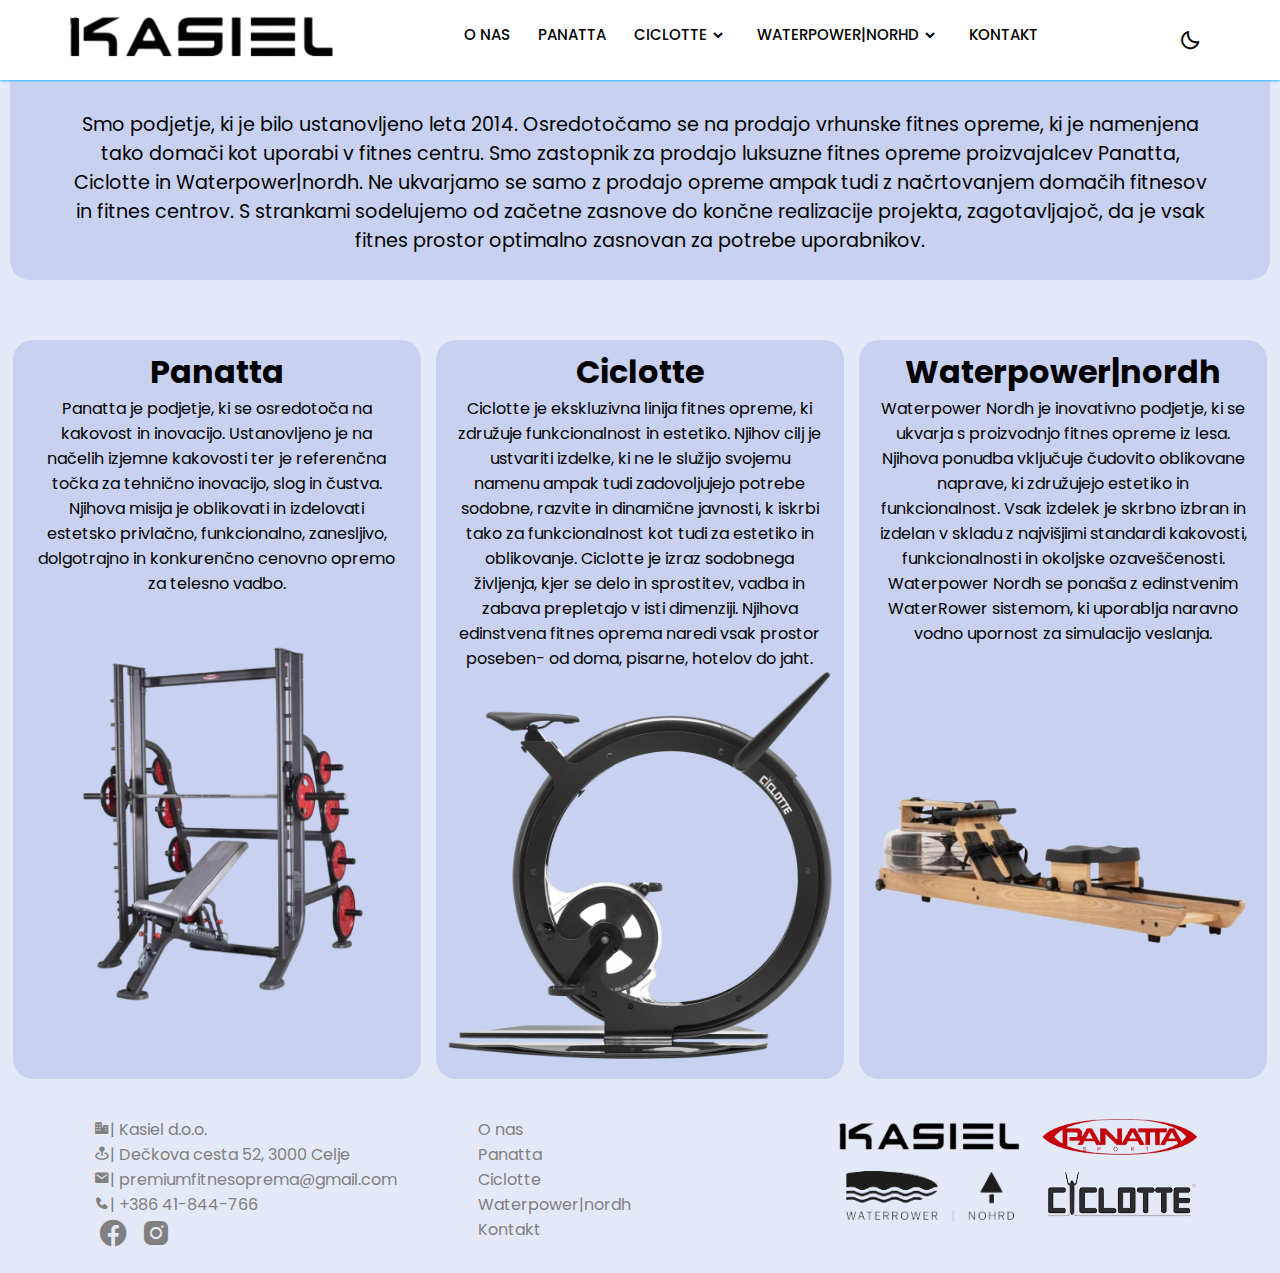
<file: index.html>
<!DOCTYPE html>

<html lang="en" dir="ltr">
  <head>
    <meta charset="UTF-8">
    <meta name="keywords" content="Premium,fitnes,fitness,oprema,ciclotte,panatta,slovenija,domači fitnes, tekalna steza, kolo"/>
   <title> Kasiel </title>
    <link rel="stylesheet" href="styles.css">
    <link rel="shortcut icon" type="image/jpg" href="Pics/tabicon.png"/>
    <!-- Boxicons CDN Link -->
    <link href='https://unpkg.com/boxicons@2.0.7/css/boxicons.min.css' rel='stylesheet'>
     <meta name="viewport" content="width=device-width, initial-scale=1.0">
   </head>
   
<body>
  
  <nav>
    <div class="navbar">
      <i class='bx bx-menu'></i>
      <div class="logo"><img src="Pics/logo_kasiel.png"  alt="Logo"></div>
      <div class="nav-links">
        <div class="sidebar-logo">
          <span class="logo-name"></span>
          <i class='bx bx-x' ></i>
        </div>
        <ul class="links">
          <li><a href="index.html">O NAS</a></li>
          <li><a href="Panatta.html">PANATTA</a></li>
          <li>
            <a href="Ciclotte.html">CICLOTTE</a>
            <i class='bx bxs-chevron-down htmlcss-arrow arrow  '></i>
            <ul class="htmlCss-sub-menu sub-menu">
              <li><a href="#">CICLOTTE BIKE</a></li>
              <li><a href="#">CICLOTTE TECKELL</a></li>
              <li><a href="#">CICLOTTE MARBLE</a></li>
              <li><a href="#">CICLOTTE DTALES</a></li>
              <li><a href="#">CICLOTTE PIRELLI</a></li>
              <li><a href="#">CICLOTTE DUMBBELLS</a></li>
              <li><a href="#">CICLOTTE WALL-BAR</a></li>
              
            </ul>
          </li>
          <li>
            <a href="Waterpower-nordh.html">WATERPOWER|NORHD</a>
            <i class='bx bxs-chevron-down js-arrow arrow '></i>
            <ul class="js-sub-menu sub-menu">
              <li class="more">
                <span><a href="#">WATER ROWER</a>
                <i class='bx bxs-chevron-right arrow more-arrow'></i>
              </span>
                <ul class="more-sub-menu sub-menu">        
                  <li><a href="#">Pure Series</a></li>
                  <li><a href="#">Hybrid Series</a></li>
                  <li><a href="#">Original Series</a></li>
                  <li><a href="#">Performance Series</a></li>
                  <li><a href="#">Metallic Series</a></li>
                  <li><a href="#">Ergatta</a></li>
                </ul>
              </li>
              <li class="more">
                <span><a href="#">CARDIO TRAINING</a>
                <i class='bx bxs-chevron-right arrow more-arrow'></i>
              </span>
                <ul class="more-sub-menu sub-menu">
                  <li><a href="#">NOHRD Bike</a></li>
                  <li><a href="#">SprintBok</a></li>
                  <li><a href="#">WaterGrinder</a></li>
                </ul>
              </li>
              <li class="more">
                <span><a href="#">BOXING</a>
                <i class='bx bxs-chevron-right arrow more-arrow'></i>
              </span>
                <ul class="more-sub-menu sub-menu">
                  <li><a href="#">YA'Fi</a></li>
                </ul>
              </li>
              <li class="more">
                <span><a href="#">WEIGHT TRAINING</a>
                <i class='bx bxs-chevron-right arrow more-arrow'></i>
              </span>
                <ul class="more-sub-menu sub-menu">
                  <li><a href="#">SlimBeam</a></li>
                  <li><a href="#">Swing</a></li>
                  <li><a href="#">NOHRD WeightPlates</a></li>
                  <li><a href="#">NOHRD SquatRack</a></li>
                  <li><a href="#">NOHRD DumbBells</a></li>
                  <li><a href="#">NOHRD Walls</a></li>
                </ul>
              </li>
              <li class="more">
                <span><a href="#">BENCHES</a>
                <i class='bx bxs-chevron-right arrow more-arrow'></i>
              </span>
                <ul class="more-sub-menu sub-menu">
                  <li><a href="#">TriaTrainer</a></li>
                  <li><a href="#">WeightBench</a></li>
                </ul>
              </li>
              <li class="more">
                <span><a href="#">BODY WEIGHT</a>
                <i class='bx bxs-chevron-right arrow more-arrow'></i>
              </span>
                <ul class="more-sub-menu sub-menu">
                  <li><a href="#">WallBars</a></li>
                  <li><a href="#">NOHRD Sling</a></li>
                </ul>
              </li>
              <li class="more">
                <span><a href="#">STRETCH & BALANCE</a>
                <i class='bx bxs-chevron-right arrow more-arrow'></i>
              </span>
                <ul class="more-sub-menu sub-menu">
                  <li><a href="#">NOHRD Elasko</a></li>
                  <li><a href="#">Eau-Me Board</a></li>
                </ul>
              </li>
              <li class="more">
                <span><a href="#">REGENERATION, YOGA</a>
                <i class='bx bxs-chevron-right arrow more-arrow'></i>
              </span>
                <ul class="more-sub-menu sub-menu">
                  <li><a href="#">HapticBall</a></li>
                  <li><a href="#">HedgeHock</a></li>
                  <li><a href="#">YA'Fabrik</a></li>
                  <li><a href="#">Rollholz</a></li>
                  <li><a href="#">Pilates</a></li>
                </ul>
              </li>
            </ul>
          </li>
          
          <li><a href="Kontakt.html">KONTAKT</a></li>
        </ul>
      </div>
      
      <div class="darkLight-searchBox">
        <div class="dark-light">
            <i class='bx bx-moon moon'></i>
            <i class='bx bx-sun sun'></i>
        </div>
      
      </div>
    </div>
  </nav>

  <section class="content">
    <div class="opis">
      <div class="text_opis">
      Smo podjetje, ki je bilo ustanovljeno leta 2014. Osredotočamo se na prodajo vrhunske fitnes opreme, 
      ki je namenjena tako domači kot uporabi v fitnes centru. Smo zastopnik za prodajo luksuzne fitnes opreme proizvajalcev Panatta, Ciclotte in Waterpower|nordh.
      Ne ukvarjamo se samo z prodajo opreme ampak tudi z načrtovanjem domačih fitnesov in fitnes centrov. S strankami sodelujemo od 
      začetne zasnove do končne realizacije projekta, zagotavljajoč, da je vsak fitnes prostor optimalno zasnovan za 
      potrebe uporabnikov.
      </div>
    </div>

    <div class="container">
      
      <div class="opis_firm">
        <div class="text">
       <h1>Panatta</h1>
      
      Panatta je podjetje, ki se osredotoča na kakovost in inovacijo. Ustanovljeno je na načelih izjemne kakovosti ter je referenčna točka za tehnično 
      inovacijo, slog in čustva. Njihova misija je oblikovati in izdelovati estetsko privlačno, funkcionalno, zanesljivo, dolgotrajno in konkurenčno cenovno
      opremo za telesno vadbo. 
      </div>
        <img src="Pics/panatta.jpg" alt="Panatta equipment" class="slika">
      </div>

      <div class="opis_firm">
        <div class="text">
        <h1>Ciclotte</h1>
        
        Ciclotte je ekskluzivna linija fitnes opreme, ki združuje funkcionalnost in estetiko. Njihov cilj je ustvariti izdelke, ki ne le služijo svojemu namenu
        ampak tudi zadovoljujejo potrebe sodobne, razvite in dinamične javnosti, k iskrbi tako za funkcionalnost kot tudi za estetiko in oblikovanje.
        Ciclotte je izraz sodobnega življenja, kjer se delo in sprostitev, vadba in zabava prepletajo v isti dimenziji. Njihova edinstvena fitnes oprema naredi 
        vsak prostor poseben- od doma, pisarne, hotelov do jaht.
        </div>
        <img src="Pics/ciclotte.png" alt="Ciclotte bike" class="slika">
      </div>

      <div class="opis_firm">
        <div class="text">
        <h1>Waterpower|nordh</h1>
        Waterpower Nordh je inovativno podjetje, ki se ukvarja s proizvodnjo fitnes opreme iz lesa. Njihova ponudba vključuje čudovito oblikovane naprave,
        ki združujejo estetiko in funkcionalnost. Vsak izdelek je skrbno izbran in izdelan v skladu z najvišjimi standardi kakovosti, funkcionalnosti in okoljske
        ozaveščenosti. Waterpower Nordh se ponaša z edinstvenim WaterRower sistemom, ki uporablja naravno vodno upornost za simulacijo veslanja.
        </div>
        <img src="Pics/waterpower.jpg" alt="WaterRower" class="slika">
      </div>
    </div>
  </section>
  
  <footer class="footer">
    <div class="row">
      <ul>
        <li><i class='bx bxs-business'></i>| Kasiel d.o.o.</li>
        <li><i class='bx bxs-map-pin'></i>| Dečkova cesta 52, 3000 Celje</li>
        <li><i class='bx bxs-envelope'></i>| premiumfitnesoprema@gmail.com</li>
        <li><i class='bx bxs-phone'></i>| +386 41-844-766</li>

      <li>
          <a href="https://www.facebook.com/fitnesrevolution"><i class="bx bxl-facebook-circle"></i></a>
          <a href="https://www.instagram.com/bostjan_kukovec/"><i class='bx bxl-instagram-alt'></i></a>
      </li>
      </ul>
    </div>

    <div class="row">
     <ul>
      <li><a href="#">O nas</a></li>
      <li><a href="#">Panatta</a></li>
      <li><a href="#">Ciclotte</a></li>
      <li><a href="#">Waterpower|nordh</a></li>
      <li><a href="#">Kontakt</a></li>
     </ul>
    </div>

    <div class="row">
      <div class="logoti">
        
           <img src="Pics/logo_kasiel.png"  alt="Logo"></li>
           <img src="Pics/logo_panatta.png" alt="logo"></li>
           <img src="Pics/logo_nohrd.png" alt="logo"></li>
           <img src="Pics/logo_ciclotte.png" alt="logo"></li>
         
      </div>
    </div>
   
  </footer>
  
  <script src="script.js"></script> 
</body>
</html>
</file>
<file: styles.css>
/* Googlefont Poppins CDN Link */
@import url('https://fonts.googleapis.com/css2?family=Poppins:wght@200;300;400;500;600;700&display=swap');
*{
  margin: 0;
  padding: 0;
  box-sizing: border-box;
  font-family: 'Poppins', sans-serif;
}
/* ===== Colours ===== */
:root{
    --body-color: #E4E9F7;; /*#E4E9F7*/
    --nav-color: white;
    --side-nav: #010718;
    --text-color: black;
    --search-bar: #F2F2F2;
    --search-text: #010718;
    --nav-bar: #010718;
    --nav-barc: #32b6fc;
}
body{
  min-height: 100vh;
  background-color: var(--body-color);
}

body.dark{
    --body-color: #393838;
    --nav-color: #242526;
    --side-nav: #242526;
    --text-color: #32b6fc;
    --search-bar: #242526;
    --nav-bar: black;
    --nav-barc: #242526;
}

nav{
  position: fixed;
  top: 0;
  left: 0;
  width: 100%;
  height: 100%;
  height: 80px;
  background-color: var(--nav-color);
  box-shadow: 0 1px 2px #32b6fc;
  z-index: 99;
}

body.dark nav{
    border: 1px solid #393838;
}
nav .navbar{
  height: 100%;
  max-width: 1250px;
  width: 100%;
  display: flex;
  align-items: center;
  justify-content: space-between;
  margin: auto;
  background-color: var(--nav-color);
  padding: 0 50px;
}
.navbar .logo a{
  font-size: 30px;
  color:  var(--text-color);
  text-decoration: none;
  font-weight: 600;
}

nav .navbar .nav-links{
  line-height: 70px;
  height: 100%;
}
nav .navbar .links{
  display: flex;
}
nav .navbar .links li{
  position: relative;
  display: flex;
  align-items: center;
  justify-content: space-between;
  
  list-style: none;
  padding: 0 14px;
}
nav .navbar .links li a{
  height: 100%;
  text-decoration: none;
  white-space: nowrap;
  color: var(--text-color);
  font-size: 15px;
  font-weight: 500;
}
.links li:hover .htmlcss-arrow,
.links li:hover .js-arrow{
  transform: rotate(180deg);
  }

nav .navbar .links li .arrow{
  /* background: red; */
  height: 100%;
  width: 22px;
  line-height: 70px;
  text-align: center;
  display: inline-block;
  color: var(--nav-bar);
  transition: all 0.3s ease;
}
nav .navbar .links li .sub-menu{
  position: absolute;
  top: 70px;
  left: 0;
  line-height: 40px;
  background: #32b6fc;
  box-shadow: 0 1px 2px rgba(0, 0, 0, 0.2);
  border-radius: 0 0 4px 4px;
  display: none;
  z-index: 2;
}

nav .navbar .links li .sub-menu .arrow{
  width: 2px;
}


nav .navbar .links li:hover .htmlCss-sub-menu,
nav .navbar .links li:hover .js-sub-menu{
  display: block;
}
.navbar .links li .sub-menu li{
  padding: 0 22px;
  border-bottom: 1px solid rgba(255,255,255,0.1);
}
.navbar .links li .sub-menu a{
  color: #fff;
  font-size: 15px;
  font-weight: 500;
}
.navbar .links li .sub-menu .more-arrow{
  line-height: 40px;
}

.navbar .links li .sub-menu .more-sub-menu{
  position: absolute;
  top: 0;
  left: 100%;
  border-radius: 0 4px 4px 4px;
  z-index: 1;
  display: none;
}
.links li .sub-menu .more:hover .more-sub-menu{
  display: block;
}

.nav-bar .darkLight-searchBox{
    display: flex;
    align-items: center;
}

.darkLight-searchBox .dark-light,
.darkLight-searchBox .searchToggle{
    height: 40px;
    width: 40px;
    display: flex;
    align-items: center;
    justify-content: center;
    margin: 0 5px;
}

.dark-light i,
.searchToggle i{
    position: absolute;
    color: var(--text-color);
    font-size: 22px;
    cursor: pointer;
    transition: all 0.3s ease;
}

.dark-light i.sun{
    opacity: 0;
    pointer-events: none;
}

.dark-light.active i.sun{
    opacity: 1;
    pointer-events: auto;
}

.dark-light.active i.moon{
    opacity: 0;
    pointer-events: none;
}
.navbar .search-box{
  position: relative;
   height: 40px;
  width: 40px;
}
.navbar .search-box i{
  position: absolute;
  height: 100%;
  width: 100%;
  line-height: 40px;
  text-align: center;
  font-size: 22px;
  color: #fff;
  font-weight: 600;
  cursor: pointer;
  transition: all 0.3s ease;
}
.navbar .search-box .input-box{
  position: absolute;
  right: calc(100% - 40px);
  top: 80px;
  height: 60px;
  width: 300px;
  background: #3E8DA8;
  border-radius: 6px;
  opacity: 0;
  pointer-events: none;
  transition: all 0.4s ease;
}
.navbar.showInput .search-box .input-box{
  top: 65px;
  opacity: 1;
  pointer-events: auto;
  background: #3E8DA8;
}
.search-box .input-box::before{
  content: '';
  position: absolute;
  height: 20px;
  width: 20px;
  background: #3E8DA8;
  right: 10px;
  top: -6px;
  transform: rotate(45deg);
}
.search-box .input-box input{
  position: absolute;
  top: 50%;
  left: 50%;
  border-radius: 4px;
  transform: translate(-50%, -50%);
  height: 35px;
  width: 280px;
  outline: none;
  padding: 0 15px;
  font-size: 16px;
  border: none;
}
.navbar .nav-links .sidebar-logo{
  display: none;
}
.navbar .bx-menu{
  display: none;
}

.footer{
  background-color: var(--body-color);
  display: flex;
  flex-direction: row;
  margin-top: 20px;
  /*background-color: var(--nav-color);*/
  min-height: 150px;
  margin-left: 5%;
  margin-right: 5%;
 
  
}

.logoti{
  display: grid;
  align-items: center;
  grid-template-columns: repeat(2, 1fr); /* Two columns on desktop */
  grid-gap: 5px;
  padding-left: 1%;
  padding-right: 1%;
    width: 100%; /* This makes sure each item takes up the full width of the grid column */
}

.logoti img{
  width: 100%; /* This makes the image fill the container */
  height: auto; /* This maintains the aspect ratio of the image */
  object-fit: cover; /* This makes sure the image covers the area without stretching */

}
.content{
  /*background-color: #E4E9F7; #E4E9F7*/
  background-color: var(--body-color); /*#E4E9F7*/
  /*margin-left: 5%;
  margin-right: 5%;*/
}

.row{
  border-radius: 3px;
 /* border-style: solid;*/
}

.footer .row{
  width:100%;
  margin:1% 0%;
  padding:0.6% 0%;
  color:gray;
  font-size:1em;
  }
  
  .footer .row a{
  text-decoration:none;
  color:gray;
  transition:0.5s;
  }
  
  .footer .row a:hover{
  color:#32b6fc;
  }
  
  .footer .row ul{
  list-style-type: none;
  width:100%;
  }
  
  .footer .row ul li{
  margin:0px 30px;
  }
  
  .footer .row a i{
  font-size:2em;
  margin:0% 1%;
  }
  

.slika{
  display: block;
  width: 100%;
  height: auto;
  margin: auto;
  width: 95%; 
  max-width: 400px;
}

.container{
  display: grid;
  grid-template-columns: repeat(3, 1fr); /* Two columns on desktop */
  grid-gap: 15px;
  padding-top: 50px;
  padding-left: 1%;
  padding-right: 1%;
  
}

.opis {
  padding-top: 100px;
 /* padding-left: 15%;*/
 /* padding-right: 15%;*/
 text-align: center;
  margin: 10px;
  border-radius: 20px;
  /*border-style: solid;*/
  font-size: 1.2em;
  background-color: #c8d2f0;
}

.text_opis{
  margin-left: 5%;
  margin-right: 5%;
  padding-bottom: 2%;
}
.text{
  padding-top: 2%;
  margin-left: 5%;
  margin-right: 5%;
}

.opis_firm{
  background-color: #c8d2f0;
  display: flex;
  flex-direction: column;
  border-radius: 20px;
  text-align: center;
  align-items: center;
  padding-bottom: 20px;

  /*border-style: solid;*/
}












@media (max-width:920px) {
  nav .navbar{
    max-width: 100%;
    padding: 0 25px;
  }

  nav .navbar .logo a{
    font-size: 27px;
  }
  nav .navbar .links li{
    padding: 0 10px;
    white-space: nowrap;
  }
  nav .navbar .links li a{
    font-size: 15px;
  }
}
@media (max-width:820px){
  
  .navbar .bx-menu{
    display: block;
  }
  nav .navbar .nav-links{
    position: fixed;
    top: 0;
    left: -100%;
    display: block;
    max-width: 270px;
    width: 100%;
    background: var(--nav-barc);
    line-height: 40px;
    padding: 20px;
    box-shadow: 0 5px 10px rgba(0, 0, 0, 0.2);
    transition: all 0.5s ease;
    z-index: 1000;
  }
  .navbar .nav-links .sidebar-logo{
    display: flex;
    align-items: center;
    justify-content: space-between;
  }
  .sidebar-logo .logo-name{
    font-size: 25px;
    color: #fff;
  }
    .sidebar-logo  i,
    .navbar .bx-menu{
      font-size: 25px;
      color: var(--nav-bar);
    }
  nav .navbar .links{
    display: block;
    margin-top: 20px;
  }
  nav .navbar .links li .arrow{
    line-height: 40px;
  }
nav .navbar .links li{
    display: block;
  }
nav .navbar .links li .sub-menu{
  position: relative;
  top: 0;
  box-shadow: none;
  display: none;
}
nav .navbar .links li .sub-menu li{
  border-bottom: none;

}
.navbar .links li .sub-menu .more-sub-menu{
  display: none;
  position: relative;
  left: 0;
}
.navbar .links li .sub-menu .more-sub-menu li{
  display: flex;
  align-items: center;
  justify-content: space-between;
}
.links li:hover .htmlcss-arrow,
.links li:hover .js-arrow{
  transform: rotate(0deg);
  }
  .navbar .links li .sub-menu .more-sub-menu{
    display: none;
  }
  .navbar .links li .sub-menu .more span{
    /* background: red; */
    display: flex;
    align-items: center;
    /* justify-content: space-between; */
  }

  .links li .sub-menu .more:hover .more-sub-menu{
    display: none;
  }
  nav .navbar .links li:hover .htmlCss-sub-menu,
  nav .navbar .links li:hover .js-sub-menu{
    display: none;
  }
.navbar .nav-links.show1 .links .htmlCss-sub-menu,
  .navbar .nav-links.show3 .links .js-sub-menu,
  .navbar .nav-links.show2 .links .more .more-sub-menu{
      display: block;
    }
    .navbar .nav-links.show1 .links .htmlcss-arrow,
    .navbar .nav-links.show3 .links .js-arrow{
        transform: rotate(180deg);
}
    .navbar .nav-links.show2 .links .more-arrow{
      transform: rotate(90deg);
    }

.container{
  grid-template-columns: 1fr; /* Single column on mobile */
}

.footer{
  flex-direction: column;
}


}
@media (max-width:370px){
  nav .navbar .nav-links{
  max-width: 100%;
} 
}
</file>
